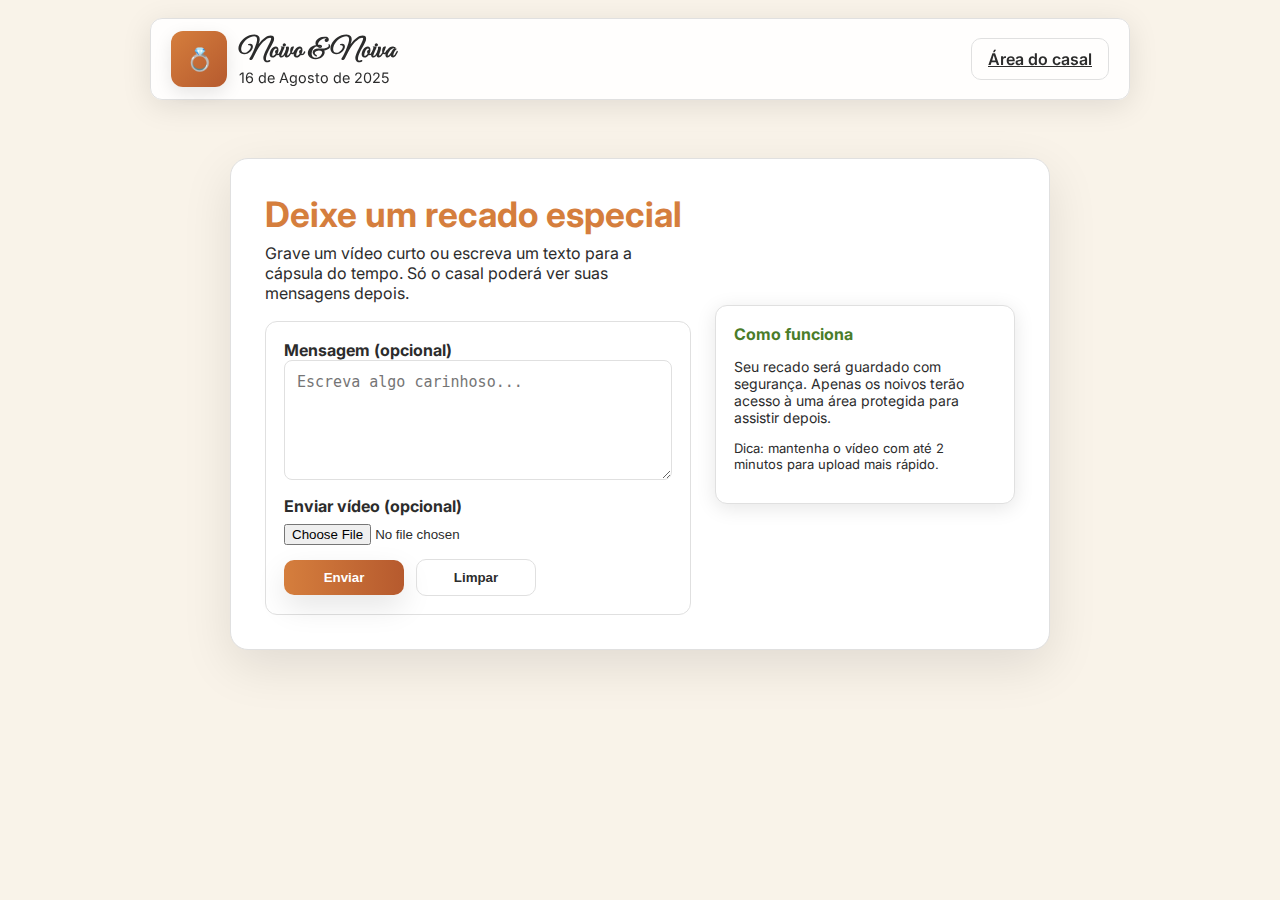
<file: index.html>
<!-- index.html -->
<!DOCTYPE html>
<html lang="pt-BR">
<head>
  <meta charset="utf-8" />
  <meta name="viewport" content="width=device-width,initial-scale=1" />
  <title>Cápsula do Tempo</title>
  <link rel="stylesheet" href="style.css" />
</head>
<body>
  <header class="header">
    <div class="brand">
      <div class="logo">💍</div>
      <div>
        <h2>Noivo & Noiva</h2>
        <div class="date">16 de Agosto de 2025</div>
      </div>
    </div>
    <div class="cta">
      <a href="painel-casal.html" class="btn btn-muted">Área do casal</a>
    </div>
  </header>

  <main class="container">
    <section class="hero">
      <div class="left">
        <h1 class="title">Deixe um recado especial</h1>
        <p class="subtitle">Grave um vídeo curto ou escreva um texto para a cápsula do tempo. Só o casal poderá ver suas mensagens depois.</p>

        <div class="card">
          <label for="mensagem"><strong>Mensagem (opcional)</strong></label>
          <textarea id="mensagem" placeholder="Escreva algo carinhoso..."></textarea>

          <div class="file-row">
            <label for="videoFile"><strong>Enviar vídeo (opcional)</strong></label>
            <input id="videoFile" type="file" accept="video/*" />
          </div>

          <div class="actions">
            <button id="enviar" class="btn btn-primary">Enviar</button>
            <button id="limpar" class="btn btn-muted">Limpar</button>
            <span id="status" style="color:lightgrey;font-size:0.9rem"></span>
          </div>
        </div>
      </div>

      <aside class="preview card">
        <h4>Como funciona</h4>
        <p>Seu recado será guardado com segurança. Apenas os noivos terão acesso à uma área protegida para assistir depois.</p>
        <p style="margin-top:12px;color:var(--muted);font-size:13px">Dica: mantenha o vídeo com até 2 minutos para upload mais rápido.</p>
      </aside>
    </section>
  </main>

  <script type="module" src="script.js"></script>
</body>
</html>
</file>
<file: style.css>
/* style.css */
@import url('https://fonts.googleapis.com/css2?family=Inter:wght@300;400;600;700&family=Great+Vibes&display=swap');

:root {
  --bg: #f9f3e9;
  --card: #d57e3d;
  --accent: #4a7c2a; 
  --text-dark: #2c2c2c;
  --white: #ffffff;
  --border: #e0e0e0;
}

* {
  box-sizing: border-box;
}

body {
  margin: 0;
  font-family: 'Inter', sans-serif;
  background: var(--bg);
  color: var(--text-dark);
  -webkit-font-smoothing: antialiased;
  -moz-osx-font-smoothing: grayscale;
  min-height: 100vh;
  display: flex;
  align-items: flex-start;
  justify-content: center;
  padding: 48px 16px;
}


.header {
  width: 100%;
  max-width: 980px;
  display: flex;
  align-items: center;
  justify-content: space-between;
  gap: 16px;
  margin-bottom: 22px;
  position: fixed;
  top: 18px;
  left: 50%;
  transform: translateX(-50%);
  padding: 12px 20px;
  border-radius: 12px;
  background: rgba(255, 255, 255, 0.9);
  border: 1px solid var(--border);
  box-shadow: 0 6px 30px rgba(0, 0, 0, 0.1);
  z-index: 999;
}


@media(max-width: 600px) {
  .header {
    margin-bottom: 30px; 
  }
}

.brand {
  display: flex;
  align-items: center;
  gap: 12px;
}

.logo {
  width: 56px;
  height: 56px;
  border-radius: 12px;
  display: flex;
  align-items: center;
  justify-content: center;
  background: linear-gradient(135deg, var(--card), #b65a2e);
  font-size: 22px;
  color: var(--white);
  box-shadow: 0 6px 18px rgba(0, 0, 0, 0.1);
}

.header h2 {
  margin: 0;
  font-family: 'Great Vibes', cursive;
  font-size: 1.8rem;
}

.header .date {
  color: var(--text-dark);
  font-size: 0.9rem;
}

/* layout container */
.container {
  width: 100%;
  max-width: 820px;
  background: white;
  border-radius: 18px;
  padding: 34px;
  margin-top: 110px;
  box-shadow: 0 16px 50px rgba(0, 0, 0, 0.1);
  border: 1px solid var(--border);
}

/* hero */
.hero {
  display: flex;
  gap: 24px;
  align-items: center;
  justify-content: space-between;
  flex-wrap: wrap;
}

.left {
  flex: 1 1 360px;
}

.title {
  color: var(--card);
  font-size: 2.2rem;
  margin: 0 0 8px 0;
  font-weight: 700;
}

.subtitle {
  color: var(--text-dark);
  margin: 0 0 18px 0;
}

/* form card */
.card {
  background: linear-gradient(180deg, rgba(255, 255, 255, 0.01), rgba(255, 255, 255, 0.01));
  border-radius: 12px;
  padding: 18px;
  border: 1px solid var(--border);
}

textarea {
  width: 100%;
  min-height: 120px;
  padding: 12px;
  border-radius: 8px;
  border: 1px solid var(--border);
  background: transparent;
  color: var(--text-dark);
  resize: vertical;
  font-size: 15px;
}

.file-row {
  display: flex;
  gap: 8px;
  align-items: center;
  margin-top: 12px;
  flex-wrap: wrap;
}

input[type=file] {
  color: var(--text-dark);
  background: transparent;
}

.actions {
  display: flex;
  gap: 12px;
  margin-top: 14px;
  align-items: center;
}

.btn {
  padding: 10px 16px;
  border-radius: 10px;
  font-weight: 600;
  cursor: pointer;
  border: 0;
  transition: background 0.3s, transform 0.2s;
  min-width: 120px; 
}

.btn-primary {
  background: linear-gradient(90deg, var(--card), #b65a2e);
  color: var(--white);
  box-shadow: 0 12px 30px rgba(0, 0, 0, 0.1);
}

.btn-primary:hover {
  transform: translateY(-2px);
}

.btn-muted {
  background: transparent;
  color: var(--text-dark);
  border: 1px solid var(--border);
}

/* right side preview card */
.preview {
  width: 320px;
  max-width: 40%;
  min-width: 260px;
  background: white;
  padding: 18px;
  border-radius: 12px;
  border: 1px solid var(--border);
  box-shadow: 0 4px 20px rgba(0, 0, 0, 0.1);
}

.preview h4 {
  margin: 0 0 8px 0;
  color: var(--accent);
}

.preview p {
  color: var(--text-dark);
  font-size: 14px;
}

/* mensagens list (painel) */
.list {
  display: flex;
  flex-direction: column;
  gap: 12px;
  margin-top: 12px;
}

.item {
  background: rgba(255, 255, 255, 0.1);
  border-radius: 10px;
  padding: 12px;
  border: 1px solid var(--border);
}

/* painel casal header */
.painel-top {
  display: flex;
  justify-content: space-between;
  align-items: center;
  gap: 12px;
}

.search {
  background: transparent;
  padding: 8px 12px;
  border-radius: 10px;
  border: 1px solid var(--border);
  color: var(--text-dark);
}

/* botão área do casal */
.btn-area-casal {
  width: 100%;
  padding: 12px;
  font-size: 1rem;
}

/* responsive */
@media(max-width: 880px) {
  .hero {
    flex-direction: column;
  }
  .preview {
    max-width: 100%;
  }
}

@media(max-width: 600px) {
  .header {
    margin-bottom: 30px; 
  }

  .container {
    padding: 20px; 
    margin-top: 80px; 
  }

  .hero {
    flex-direction: column;
    gap: 16px;
  }

  .preview {
    width: 100%; 
    max-width: none; 
  }

  .btn {
    width: 100%; 
    min-width: auto; 
  }

  .title {
    font-size: 1.8rem; 
  }

  .subtitle {
    font-size: 1rem; 
  }

  .search {
    width: 100%; 
  }
}
</file>
